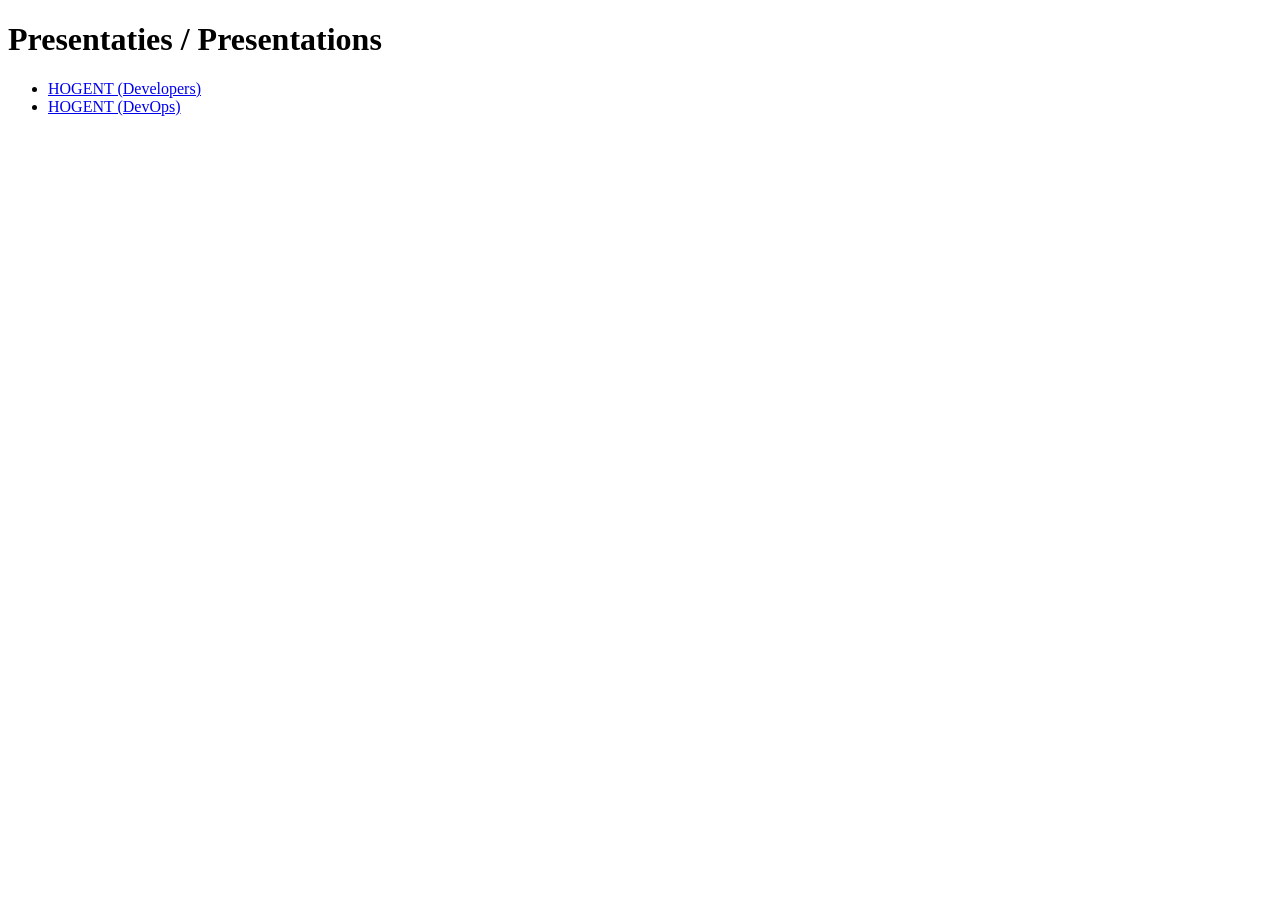
<file: presentatie/index.html>
<!DOCTYPE html>
<html lang="en">
<head>
    <meta name="robots" content="noindex, nofollow">
    <title>Presentaties / Presentations - Yonicon bv property</title>
</head>
<body>
    <h1>Presentaties / Presentations</h1>
    <ul>
        <li><a href="softwaredevelopment-as-a-teamsport.html">HOGENT (Developers)</a></li>
        <li><a href="devops-as-a-teamsport.html">HOGENT (DevOps)</a></li>
    </ul>
</body>
</html>
</file>
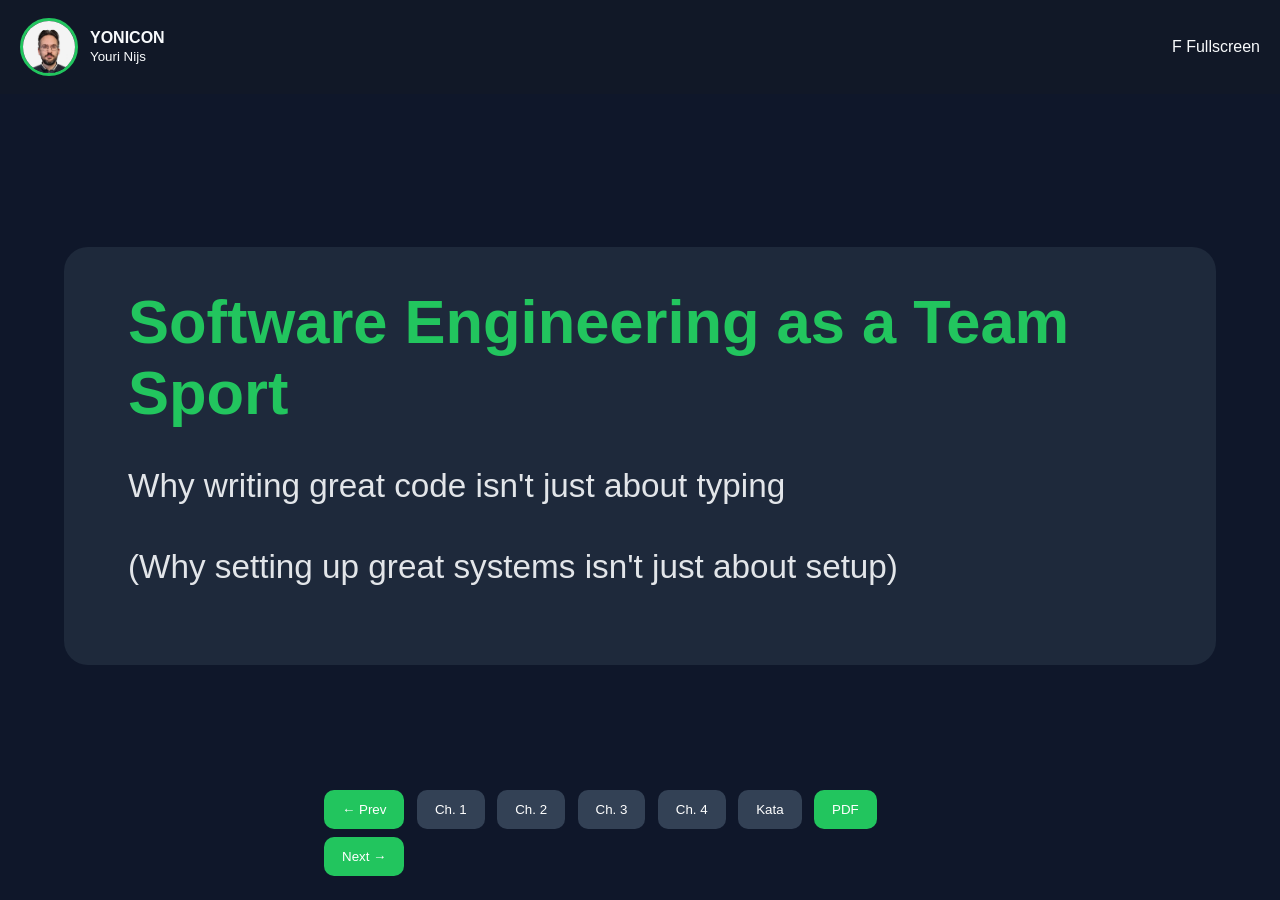
<file: presentatie/devops-as-a-teamsport.html>
<!DOCTYPE html>
<html lang="en">
<head>
    <meta charset="UTF-8">
    <meta name="viewport" content="width=device-width,initial-scale=1">
    <meta name="robots" content="noindex, nofollow">
    <title>Software Engineering as a teamsport</title>
    <style>:root {
        --bg: #0f172a;
        --card: #1e293b;
        --green: #22c55e;
        --text: #f8fafc
    }

    body {
        margin: 0;
        font-family: Segoe UI, sans-serif;
        background: var(--bg);
        color: var(--text)
    }

    header {
        position: fixed;
        top: 0;
        left: 0;
        right: 0;
        height: 74px;
        background: #111827;
        display: flex;
        align-items: center;
        justify-content: space-between;
        padding: 10px 20px;
        z-index: 10
    }

    .brand {
        display: flex;
        align-items: center;
        gap: 12px
    }

    .avatar {
        width: 52px;
        height: 52px;
        border-radius: 50%;
        border: 3px solid var(--green);
        object-fit: cover
    }

    .slide {
        display: none;
        min-height: 100vh;
    }

    .active {
        display: flex;
        align-items: center;
        justify-content: center
    }

    .slide {
        box-sizing: border-box;
        padding: 96px 5% 84px 5%;
    }

    .card {
        background: var(--card);
        padding: clamp(32px, 4.5vh, 64px) clamp(36px, 5vw, 72px);
        border-radius: 24px;
        width: 100%;
        max-width: min(1400px, 92vw);
        box-sizing: border-box;
    }

    h1 {
        color: var(--green);
        font-size: clamp(2.4rem, 4.8vw, 5.2rem);
        line-height: 1.15;
        margin-top: 0;
        margin-bottom: 0.4em;
    }

    h2 {
        color: var(--green);
        font-size: clamp(2rem, 3.6vw, 4rem);
        line-height: 1.2;
        margin-top: 0;
        margin-bottom: 0.5em;
    }

    a.katas {
        color: lightblue;
    }

    .card p, .card li {
        font-size: clamp(1.35rem, 2.2vw, 2.5rem);
        line-height: 1.45;
    }

    .subtitle {
        font-size: clamp(1.5rem, 2.6vw, 3rem) !important;
        opacity: 0.9;
    }

    .center-h2 {
        font-size: clamp(2.2rem, 4.2vw, 4.6rem) !important;
    }

    .center-p {
        font-size: clamp(1.6rem, 2.8vw, 3.2rem) !important;
        margin-top: 0.8em;
    }

    .nav {
        position: fixed;
        bottom: 20px;
        left: 50%;
        transform: translateX(-50%)
    }

    button {
        padding: 12px 18px;
        margin: 4px;
        background: var(--green);
        border: 0;
        border-radius: 10px;
        color: white
    }

    pre {
        background: #0b1220;
        padding: 15px;
        border-radius: 10px;
        overflow: auto
    }

    .agenda li, .bullets li {
        margin: 0.55em 0;
    }

    .diagram {
        text-align: center;
        font-size: 1.3em;
        line-height: 2
    }

    .notes {
        display: none;
        position: fixed;
        right: 20px;
        top: 90px;
        background: #000;
        padding: 15px;
        width: 280px
    }

    .fragment {
        opacity: 0;
        transform: translateY(8px);
        transition: opacity 0.3s ease, transform 0.3s ease;
        pointer-events: none;
    }

    .fragment.visible {
        opacity: 1;
        transform: translateY(0);
        pointer-events: auto;
    }

    @media print {
        header, .nav, .notes {
            display: none
        }

        .slide {
            display: block !important;
            page-break-after: always;
            min-height: auto;
            padding: 20px;
        }
        .fragment {
            opacity: 1 !important;
            transform: none !important;
        }
    }


    .grid-2 {
        display: grid;
        grid-template-columns: 1fr 1fr;
        gap: 28px;
        margin-top: 0.6em;
    }
    .grid-4 {
        display: grid;
        grid-template-columns: repeat(2, 1fr);
        gap: 20px;
        margin-top: 0.6em;
    }
    .box {
        background: #0f172a;
        border: 2px solid #334155;
        border-radius: 16px;
        padding: 20px 24px;
    }
    .box-green {
        border-color: var(--green);
    }
    .box h3 {
        color: var(--green);
        margin: 0 0 0.35em 0;
        font-size: clamp(1.4rem, 2.2vw, 2.3rem);
    }
    .box p, .box li {
        font-size: clamp(1.15rem, 1.7vw, 1.9rem) !important;
        margin: 0.3em 0;
    }
    .spectrum {
        display: flex;
        flex-wrap: wrap;
        align-items: center;
        justify-content: space-between;
        gap: 12px;
        margin: 1.2em 0;
    }
    .step-pill {
        background: #0f172a;
        border: 2px solid #334155;
        padding: 16px 20px;
        border-radius: 14px;
        font-weight: bold;
        font-size: clamp(1.1rem, 1.7vw, 1.9rem);
        text-align: center;
        flex: 1;
        min-width: 150px;
    }
    .step-pill.highlight {
        border-color: var(--green);
        color: var(--green);
        box-shadow: 0 0 20px rgba(34, 197, 94, 0.2);
    }
    .arrow {
        color: var(--green);
        font-size: 1.8rem;
        font-weight: bold;
    }
    .quote {
        border-left: 5px solid var(--green);
        padding-left: 24px;
        font-style: italic;
        margin: 0.8em 0;
        color: #e2e8f0;
    }
    .badge {
        display: inline-block;
        background: rgba(34, 197, 94, 0.15);
        color: var(--green);
        border: 1px solid var(--green);
        padding: 4px 14px;
        border-radius: 999px;
        font-size: clamp(0.95rem, 1.3vw, 1.3rem);
        font-weight: bold;
        margin-bottom: 0.6em;
        text-transform: uppercase;
        letter-spacing: 0.05em;
    }
    pre code {
        font-family: 'Fira Code', Consolas, monospace;
        font-size: clamp(0.95rem, 1.35vw, 1.35rem);
        line-height: 1.45;
        color: #e2e8f0;
    }
    @media (max-width: 900px) {
        .grid-2, .grid-4 { grid-template-columns: 1fr; }
    }

    @media (max-width: 768px) {
        .card {
            padding: 22px
        }
    }</style>
</head>
<body>
<header>
    <div class='brand'><img class='avatar' src='[data-uri]'>
        <div><b>YONICON</b><br><small>Youri Nijs</small></div>
    </div>
    <div>F Fullscreen</div>
</header>
<div id='notes' class='notes'></div>
<section class='slide active'>
    <div class='card'>
        <h1>Software Engineering as a Team Sport</h1>
        <p class='subtitle'>Why writing great code isn't just about typing</p>
        <p class='subtitle'>(Why setting up great systems isn't just about setup)</p>
    </div>
</section>
<section class='slide'>
    <div class='card' style='cursor: pointer;'>
        <h2>Agenda</h2>
        <ul class='agenda'>
            <li><strong>Chapter 1:</strong> Introduction</li>
            <li><strong>Chapter 2:</strong> Conway’s Law &amp; Team Topologies</li>
            <li><strong>Chapter 3:</strong> How Do People Share Knowledge?</li>
            <li><strong>Chapter 4:</strong> Mob Programming Workshop</li>
        </ul>
    </div>
</section>
<section class='slide'>
    <div class='card' style='text-align: center; padding: 60px 40px; cursor: pointer;'>
        <h2 class='center-h2'>Chapter 1</h2>
        <p class='center-p'>Introduction</p>
    </div>
</section>
<section class='slide'>
    <div class='card'>
        <h2>Who am I?</h2>
        <ul class='bullets'>
            <li><strong>Agile (Dev) Coach &amp; Architect</strong></li>
            <li><strong>7–8 years</strong> as a hands-on software developer (still love <em>good</em> engineering)</li>
            <li>Shifted focus to architecture &amp; coaching</li>
            <li><strong>Why?</strong> Software development is much more than just "typing code"</li>
        </ul>
    </div>
</section>
<section class='slide'>
    <div class='card' style='text-align: center; padding: 60px 40px; cursor: pointer;'>
        <h2 class='center-h2'>What is a software engineer?</h2>
        <p class='center-p'>...and what do they actually do?</p>
    </div>
</section>
<section class='slide'>
    <div class='card' style='text-align: center; padding: 60px 40px; cursor: pointer;'>
        <h2 class='center-h2'>What is a software engineer?</h2>
	<ul class='bullets' style='text-align: left'>
            <li><strong>Writing code</strong></li>
            <li><strong>Setting up (sub)systems</strong></li>
            <li>Solving problems</li>
            <li>Building products</li>
            <li>Communicating with people</li>
            <li>Understanding functional and non-functional needs</li>
            <li class="fragment">Drinking coffee</li>
        </ul>

    </div>
</section>
<section class='slide'>
    <div class='card' style='cursor: pointer;'>
        <h2>Raise your hand if... (Part 1)</h2>
        <ul class='bullets'>
            <li class='fragment'>You play(ed) a <strong>team sport</strong> (football, rugby, hockey...)</li>
            <li class='fragment' style='margin-left: 28px; list-style-type: circle;'>...and wondered your best change to win is if you play like a team?</li>
            <li class='fragment'>You were active in a <strong>(youth) movement</strong> (Scouts, Chiro, volunteer work, ...)</li>
            <li class='fragment' style='margin-left: 28px; list-style-type: circle;'>...and felt the best way to organize things, is by doing them together?</li>
        </ul>
    </div>
</section>
<section class='slide'>
    <div class='card' style='cursor: pointer;'>
        <h2>Raise your hand if... (Part 2)</h2>
        <ul class='bullets'>
            <li class='fragment'>You've ever done a <strong>group project</strong> at school or university</li>
            <li class='fragment' style='margin-left: 28px; list-style-type: circle;'>...and felt like you ended up doing all the work yourself</li>
            <li class='fragment'>You ever <strong>joined a project halfway through</strong></li>
            <li class='fragment' style='margin-left: 28px; list-style-type: circle;'>...and felt the urge to redo everything because "it was bad" — or because you simply didn't understand it</li>
        </ul>
    </div>
</section>

<section class='slide'>
    <div class='card' style='cursor: pointer;'>
        <h2>The Reality of Software Engineering</h2>
        <ul class='bullets'>
            <li>In most professional software teams, <strong>writing code and setting up (sub)systems is only a small part of the job</strong>.</li>
            <li>Most problems are <strong>not technical problems</strong> — they are <strong>communication and knowledge-sharing problems</strong>.</li>
        </ul>
    </div>
</section>


<!-- ==================== CHAPTER 2 ==================== -->
<section class='slide'>
    <div class='card' style='text-align: center; padding: 60px 40px; cursor: pointer;'>
        <h2 class='center-h2'>Chapter 2</h2>
        <p class='center-p'>Conway’s Law &amp; Team Topologies</p>
    </div>
</section>

<section class='slide'>
    <div class='card' style='cursor: pointer;'>
        <span class='badge'>Chapter 2 · Architecture &amp; Org</span>
        <h2>Conway’s Law</h2>
        <p class='quote'>“Organizations which design systems are constrained to produce designs which are copies of the communication structures of these organizations.”<br><small style='font-style: normal; opacity: 0.7;'>— Melvin Conway, 1967</small></p>
    </div>
</section>

<section class='slide'>
    <div class='card' style='cursor: pointer;'>
        <span class='badge'>Chapter 2 · Architecture &amp; Org</span>
        <h2>Conway’s Law - Examples</h2>
		<div class='box fragment'>
		<h3>Tech oriented teams (f.e. Java, React, Ops)</h3>
        <p class='fragment'>Every team has their own expertise.
            They lack the skill, knowledge, concerns and pitfalls of the other tech stacks.
        </p>
		</div>
		
		<div class='box fragment'>
		<h3>Target group oriented teams (Customers, Service Desk, Admins)</h3>
        <p class='fragment'>Every team or domain usually has strong overlap or dependency to the other teams.</p>
		</div>
		
		<p class='fragment'>Your codebase(s) and related systems are a mirror of how your people talk (or don't talk).</p>
    </div>
</section>

<section class='slide'>
    <div class='card' style='cursor: pointer;'>
        <span class='badge'>Chapter 2 · The Silo Trap</span>
        <h2>The "Hero Developer/Ops" Anti-Pattern</h2>
        <div class='grid-2'>
            <div class='box fragment'>
                <h3>Siloed Ownership</h3>
                <ul>
                    <li>"Don't touch that module, only Sarah knows how it works."</li>
                    <li>Tickets are assigned to individuals, not the team.</li>
					<li>🔥 Legendary expression 🔥: <br/>This is my application.</li>
                </ul>
            </div>
            <div class='box box-green fragment'>
                <h3>Bus Factor = 1</h3>
                <ul>
                    <li>Sarah goes on holiday &rarr; production bug &rarr; panic.</li>
                    <li>Knowledge stays trapped in heads instead of shared across the team.</li>
                </ul>
            </div>
        </div>
    </div>
</section>

<section class='slide'>
    <div class='card' style='cursor: pointer;'>
        <span class='badge'>Chapter 2 · Team Topologies</span>
        <h2>Designing Teams for Fast Flow</h2>
        <div class='grid-4'>
            <div class='box box-green fragment'>
                <h3>1. Stream-Aligned</h3>
                <p>End-to-end delivery of value for a specific product or domain.</p>
            </div>
            <div class='box fragment'>
                <h3>2. Platform</h3>
                <p>Provides internal self-service tools &amp; infra to reduce cognitive load.</p>
            </div>
            <div class='box fragment'>
                <h3>3. Enabling</h3>
                <p>Helps stream-aligned teams adopt new skills and practices.</p>
            </div>
            <div class='box fragment'>
                <h3>4. Complicated-Subsystem</h3>
                <p>Handles heavy specialist math, AI models, or legacy cores.</p>
            </div>
        </div>
        <p class='fragment' style='margin-top: 0.8em;'><strong>Next question:</strong> Once we have great teams, how do engineers <em>actually</em> share knowledge inside it?</p>
    </div>
</section>

<!-- ==================== CHAPTER 3 ==================== -->
<section class='slide'>
    <div class='card' style='text-align: center; padding: 60px 40px; cursor: pointer;'>
        <h2 class='center-h2'>Chapter 3</h2>
        <p class='center-p'>How Do Engineers Share Knowledge?</p>
    </div>
</section>

<section class='slide'>
    <div class='card' style='cursor: pointer;'>
        <span class='badge'>Chapter 3 · The Spectrum</span>
        <h2>From Silos to Collective Ownership</h2>
        <div class='spectrum'>
            <div class='step-pill fragment'>0. Not at all 🙃</div>
            <div class='arrow fragment'>&rarr;</div>
            <div class='step-pill fragment'>1. Async PRs</div>
            <div class='arrow fragment'>&rarr;</div>
            <div class='step-pill fragment'>2. Pair Review</div>
            <div class='arrow fragment'>&rarr;</div>
            <div class='step-pill fragment'>3. Pair Prog.</div>
            <div class='arrow fragment'>&rarr;</div>
            <div class='step-pill highlight fragment'>4. Mob Prog. &amp; XP</div>
        </div>
        <p class='fragment' style='text-align: center; opacity: 0.9;'>Moving right = <strong>higher communication bandwidth</strong> &amp; <strong>faster feedback loops</strong>.</p>
    </div>
</section>

<section class='slide'>
    <div class='card' style='cursor: pointer;'>
        <span class='badge'>Level 0 · Not at all 🙃</span>
        <h2>Individual</h2>
        <ul class='bullets'>
            <li class='fragment'><em>"Works on My Machine"</em></li>
            <li class='fragment'>Direct push to <code>main</code>, zero reviews, zero tests.</li>
            <li class='fragment'>"I'll document it later" (spoiler: <em>later</em> never comes).</li>
            <li class='fragment'>I'm a hero (developer/ops) ♬</li>
            <li class='fragment'><strong>Result:</strong> Feels blazingly fast on Day 1, turns into untouchable legacy code by Month 2.</li>
        </ul>
    </div>
</section>

<section class='slide'>
    <div class='card' style='cursor: pointer;'>
        <span class='badge'>Level 1 · Pull Requests &amp; Code Review</span>
        <h2>The Async Pull Request Trap</h2>
        <ul class='bullets'>
            <li class='fragment'>Very common</li>
            <li class='fragment'>Built for open-source strangers — often abused inside teams.</li>
            <li class='fragment'><strong>Waiting time &amp; context switching:</strong> Code sits idle for hours or days.</li>
            <li class='fragment'><strong>Too late for architecture feedback:</strong> Nobody wants to rewrite 600 lines after the work is "done".</li>
            <li class='fragment'>The classic 800-line PR &rarr; <em>"LGTM 👍"</em> (nobody actually read it).</li>
        </ul>
    </div>
</section>

<section class='slide'>
    <div class='card' style='cursor: pointer;'>
        <span class='badge'>Level 2 · Pair Review</span>
        <h2>Upgrade: Synchronous Pair Review</h2>
        <ul class='bullets'>
            <li class='fragment'>Walk through the PR <strong>together</strong> (at one desk or on a quick call).</li>
            <li class='fragment'><strong>Why it’s better:</strong> Instant context, zero passive-aggressive text comments, real knowledge transfer.</li>
            <li class='fragment'><strong>Limitation:</strong> Still happens <em>after</em> the code has already been written in isolation.</li>
        </ul>
    </div>
</section>

<section class='slide'>
    <div class='card' style='cursor: pointer;'>
        <span class='badge'>Level 3 · Pair Programming</span>
        <h2>Two Brains, One Keyboard</h2>
        <ul class='bullets'>
            <li class='fragment'><strong>Continuous code review</strong> while writing, not days later.</li>
            <li class='fragment'>One thinks tactically (the code), the other thinks strategically (edge cases, design, next steps).</li>
            <li class='fragment'>Prevents rabbit holes and spreads domain knowledge automatically.</li>
        </ul>
    </div>
</section>

<section class='slide'>
    <div class='card' style='cursor: pointer;'>
        <span class='badge'>Level 4 · Ensemble Programming &amp; XP</span>
        <h2>A Whole Team Approach</h2>
        <p class='quote'>“All the brilliant minds working together on the same thing, at the same time, in the same space, and at the same computer.”<br><small style='font-style: normal; opacity: 0.7;'>— Woody Zuill</small></p>
        <ul class='bullets'>
            <li class='fragment'><strong>XP Principle:</strong> If code reviews are good &rarr; review <em>continuously</em>. If communication is key &rarr; talk <em>constantly</em>.</li>
            <li class='fragment'><strong>Zero handoffs, zero waiting, zero silos.</strong> Everyone understands the system.</li>
        </ul>
    </div>
</section>

<section class='slide'>
    <div class='card' style='cursor: pointer;'>
        <span class='badge'>Chapter 3 Bonus · XP</span>
        <h2>XP Advantages</h2>
        <ul class='bullets'>
            <li class='fragment'>TDD (Make it red, make it green, make it clean)</li>
            <li class='fragment'>Continuous Integration (<em>real</em> CI/CD)</li>
            <li class='fragment'>Continuous Refactoring (always have the confidence to improve existing codebase)</li>
        </ul>
    </div>
</section>

<section class='slide'>
    <div class='card' style='cursor: pointer;'>
        <span class='badge'>Chapter 3 Bonus · AI in the Mix</span>
        <h2>Where Does AI Fit In? 🤖</h2>
        <ul class='bullets'>
            <li class='fragment'><strong>AI is a tool, not a teammate:</strong> Domain knowledge and ownership still belong in human heads.</li>
            <li class='fragment'><strong>AI = The Ultimate Driver:</strong> Great at typing fast, generating boilerplate, and suggesting syntax.</li>
            <li class='fragment'><strong>Humans = The Navigators:</strong> You set the direction, ask the right questions, and verify the result.</li>
            <li class='fragment'><em>If you can’t navigate a human Driver, you won’t be able to navigate AI either.</em></li>
        </ul>
    </div>
</section>

<section class='slide'>
    <div class='card' style='cursor: pointer;'>
        <span class='badge'>Chapter 3 · Nuance</span>
        <h2>Pick one, forget the others?</h2>
        <ul class='bullets'>
            <li>Teams need to be sized accordingly.</li>
            <li>Usually a combination works best</li>
            <li>Organization (a.k.a. architectural/domain) structure matters <br/><small>(remember Chapter 2)</small></li>
        </ul>
    </div>
</section>

<!-- ==================== CHAPTER 4 ==================== -->
<section class='slide'>
    <div class='card' style='text-align: center; padding: 60px 40px; cursor: pointer;'>
        <h2 class='center-h2'>Chapter 4</h2>
        <p class='center-p'>Workshop: Mob Programming in Action</p>
    </div>
</section>

<section class='slide'>
    <div class='card' style='cursor: pointer;'>
        <span class='badge'>Workshop · Rule #1</span>
        <h2>Psychological Safety First</h2>
        <ul class='bullets'>
            <li class='fragment'>Mobbing only works if it is 100% safe to say: <strong>"I don't know"</strong> or <strong>"Can you explain that?"</strong></li>
            <li class='fragment'>Treat every teammate with <strong>kindness, patience, and respect</strong>.</li>
            <li class='fragment'>During a mob, there is no hierarchy</li>
            <li class='fragment'>No Trust = No Team</li>
        </ul>
    </div>
</section>

<section class='slide'>
    <div class='card' style='cursor: pointer;'>
        <span class='badge'>Workshop · Roles &amp; Rotation</span>
        <h2>How a Mob Works</h2>
        <div class='grid-2'>
            <div class='box box-green fragment'>
                <h3>⌨️ Driver (1 person)</h3>
                <p>Controls the keyboard. Listens and translates the Navigator’s intent into code. <strong>Does not decide the direction.</strong></p>
            </div>
            <div class='box fragment'>
                <h3>🧭 Navigator (1 person)</h3>
                <p>Decides <em>what</em> we do next and <em>why</em>. Speaks at the level of intent, not keystrokes.</p>
            </div>
        </div>
        <div class='grid-2'>
            <div class='box fragment' style='margin-top: 20px;'>
                <h3>👀 Spectators (Rest of the Mob)</h3>
                <p>Think along, look up docs, spot edge cases</p>
            </div>
            <div class='box fragment' style='margin-top: 20px;'>
                <h3>⏱️ 5-Minute Timer</h3>
                <p>Rotate roles every <strong>5 minutes</strong>!</p>
            </div>
        </div>
    </div>
</section>

<section class='slide'>
    <div class='card' style='cursor: pointer;'>
    <span class='badge'>Workshop · Hands-On</span>
    <h2>Your Turn: FizzBuzz Kata (TDD)</h2>
        <ul class='bullets'>
            <li>Form mobs of <strong>4–5 people</strong> around <strong>1 laptop</strong>.</li>
            <li>Write a failing test first, then make it pass.</li>
            <li><strong>Rotate Driver and Navigator every 5 minutes!</strong></li>
            <li>Rules: <code>%3 &rarr; "Fizz"</code>, <code>%5 &rarr; "Buzz"</code>, <code>%15 &rarr; "FizzBuzz"</code>, else <code>str(n)</code>.</li>
        </ul>
    </div>
</section>

<section class='slide'>
    <div class='card' style='cursor: pointer;'>
        <span class='badge'>Your Turn: FizzBuzz Kata (Shell/Bash)</span>
        <div>
            <p>Scenarios</p>
            <ul class='bullets'>
                <li>input <em>null</em> → Output <em>null</em></li>
                <li>input 1 → Output 1</li>
                <li>input FizBuz → Output FizBuz</li>
                <li>input 3 → Output Fizz</li>
                <li>input 5 → Output Buzz</li>
                <li>input 15 → Output FizzBuzz</li>
            </ul>
        </div>
    </div>
</section>

<section class='slide'>
    <div class='card' style='cursor: pointer;'>
        <span class='badge'>Your Turn: FizzBuzz Kata (Shell/Bash)</span>
        <div>fizzbuzz.sh:
            <pre><code>#!/usr/bin/env bash

fizzbuzz() {
    local num="$1"
    # ...
}</code></pre>

            test_fizzbuzz.bats
            <pre><code>#!/usr/bin/env bats

setup() {
    source "${BATS_TEST_DIRNAME}/fizzbuzz.sh"
}

@test "fails when no argument is provided" {
    run fizzbuzz
    [ "$status" -eq 1 ]
    [ "$output" = "Error: Valid positive integer required" ]
}

# other tests ...
</code></pre>
        </div>
    </div>
</section>

<section class='slide'>
    <div class='card' style='cursor: pointer;'>
        <span class='badge'>Your Turn: Other Katas</span>
        <div>
            <ul class='bullets'>
                <li>Mars Rover Kata - <a class="katas" href="https://kata-log.rocks/mars-rover-kata">https://kata-log.rocks/mars-rover-kata</a></li>
                <li>Roman Numerals Kata - <a class="katas" href="https://kata-log.rocks/roman-numerals-kata">https://kata-log.rocks/roman-numerals-kata</a></li>
                <li>Tic Tac Toe - <a class="katas" href="https://kata-log.rocks/tic-tac-toe-kata">https://kata-log.rocks/tic-tac-toe-kata</a></li>
            </ul>
        </div>
    </div>
</section>

<section class='slide'>
    <div class='card' style='cursor: pointer;'>
        <span class='badge'>Wrap-Up · Debrief</span>
        <h2>Debrief &amp; Key Takeaways</h2>
        <ul class='bullets'>
            <li class='fragment'>What felt harder at first: being the <strong>Driver</strong> or the <strong>Navigator</strong>?</li>
            <li class='fragment'>Where did the mob catch a mistake faster than you would alone?</li>
            <li class='fragment'><strong>Remember:</strong> Great software isn't built by lone geniuses — it's built by teams that communicate continuously.</li>
        </ul>
    </div>
</section>

<section class='slide'>
    <div class='card' style='padding: 60px 40px; cursor: pointer;'>
        <span class='badge'>Reference Materials</span>
        <h2 class='center-h2'>Books</h2>
        <ul class='bullets'>
            <li><strong>Team Topologies</strong> - Matthew Skelton &amp; Manuel Pais</li>
            <li><strong>Extreme Programming Explained</strong> - Kent Beck</li>
            <li><strong>The Clean Coder</strong> - Robert C. Martin (Uncle Bob)<br/><br/></li>
            <li><strong>The Phoenix Project</strong> - Gene Kim, Kevin Behr &amp; George Spafford</li>
            <li><strong>Accelerate</strong> - Nicole Forsgen, Jez Humble &amp; Gene Kim</li>
            <li><strong>Test Driven Development (By Example)</strong> - Kent Beck</li>
            <li>...</li>
        </ul>
    </div>
</section>

<section class='slide'>
    <div class='card' style='text-align: center; padding: 60px 40px; cursor: pointer;'>
        <span class='badge'>The End</span>
        <h2 class='center-h2'>Thanks for listening! 🎉</h2>
        <p class='center-p' style='margin-bottom: 1.5em;'>Are there any questions, thoughts, or remarks?</p>
        <div style='display: flex; flex-direction: column; align-items: center; gap: 12px; font-size: clamp(1rem, 1.5vw, 1.4rem); opacity: 0.9;'>
            <div>📧 youri.nijs@yonicon.be</div>
            <div>🌐 <a href='https://yourinijsyonicon.github.io/' target='_blank' style='color: var(--green); text-decoration: none;'>yourinijsyonicon.github.io</a></div>
            <div>📌 <a href='https://be.linkedin.com/in/youri-nijs-yonicon' target='_blank' style='color: var(--green); text-decoration: none;'>LinkedIn: Youri Nijs (YONICON)</a></div>
        </div>
    </div>
</section>

<div class='nav'>
    <button onclick='go(i-1)'>← Prev</button>
    <button onclick='go(2)' style='background: #334155;'>Ch. 1</button>
    <button onclick='go(9)' style='background: #334155;'>Ch. 2</button>
    <button onclick='go(14)' style='background: #334155;'>Ch. 3</button>
    <button onclick='go(24)' style='background: #334155;'>Ch. 4</button>
    <button onclick='go(27)' style='background: #334155;'>Kata</button>
    <button onclick='window.print()'>PDF</button>
    <button onclick='go(i+1)'>Next →</button>
</div>
<script>
    const s = [...document.querySelectorAll(".slide")];
    let i = 0, n = document.getElementById("notes");

    function go(x, showAllFragments = false) {
        i = Math.max(0, Math.min(x, s.length - 1));
        s.forEach(e => e.classList.remove("active"));
        s[i].classList.add("active");
        const frags = [...s[i].querySelectorAll(".fragment")];
        frags.forEach(f => f.classList.toggle("visible", showAllFragments));
        location.hash = '/' + (i + 1);
        n.innerText = s[i].dataset.notes;
    }

    // Alleen het volgende fragment tonen (geeft true terug als er een fragment is geopend)
    function revealFragment() {
        const nextFrag = s[i].querySelector(".fragment:not(.visible)");
        if (nextFrag) {
            nextFrag.classList.add("visible");
            return true;
        }
        return false;
    }

    // Voor knoppen en toetsen: eerst fragmenten afhandelen, daarna pas van slide wisselen
    function nextStep() {
        if (!revealFragment()) {
            go(i + 1);
        }
    }

    function prevStep() {
        const visibleFrags = [...s[i].querySelectorAll(".fragment.visible")];
        if (visibleFrags.length > 0) {
            visibleFrags[visibleFrags.length - 1].classList.remove("visible");
        } else {
            go(i - 1, true);
        }
    }

    // Klikken op de slide toont voortaan ALLEEN fragmenten en navigeert niet meer weg
    s.forEach(slide => {
        slide.addEventListener("click", () => {
            revealFragment();
        });
    });

    document.querySelector("button[onclick='go(i+1)']").setAttribute("onclick", "nextStep()");
    document.querySelector("button[onclick='go(i-1)']").setAttribute("onclick", "prevStep()");

    window.onhashchange = () => {
        let m = location.hash.match(/\/(\d+)/);
        if (m) {
            const target = parseInt(m[1]) - 1;
            if (target !== i) go(target);
        }
    };

    document.onkeydown = e => {
        if (e.key === 'ArrowRight' || e.key === ' ') nextStep();
        if (e.key === 'ArrowLeft') prevStep();
        if (e.key.toLowerCase() === 'f') document.documentElement.requestFullscreen();
    };

    go(0);
</script>
</body>
</html>
</file>
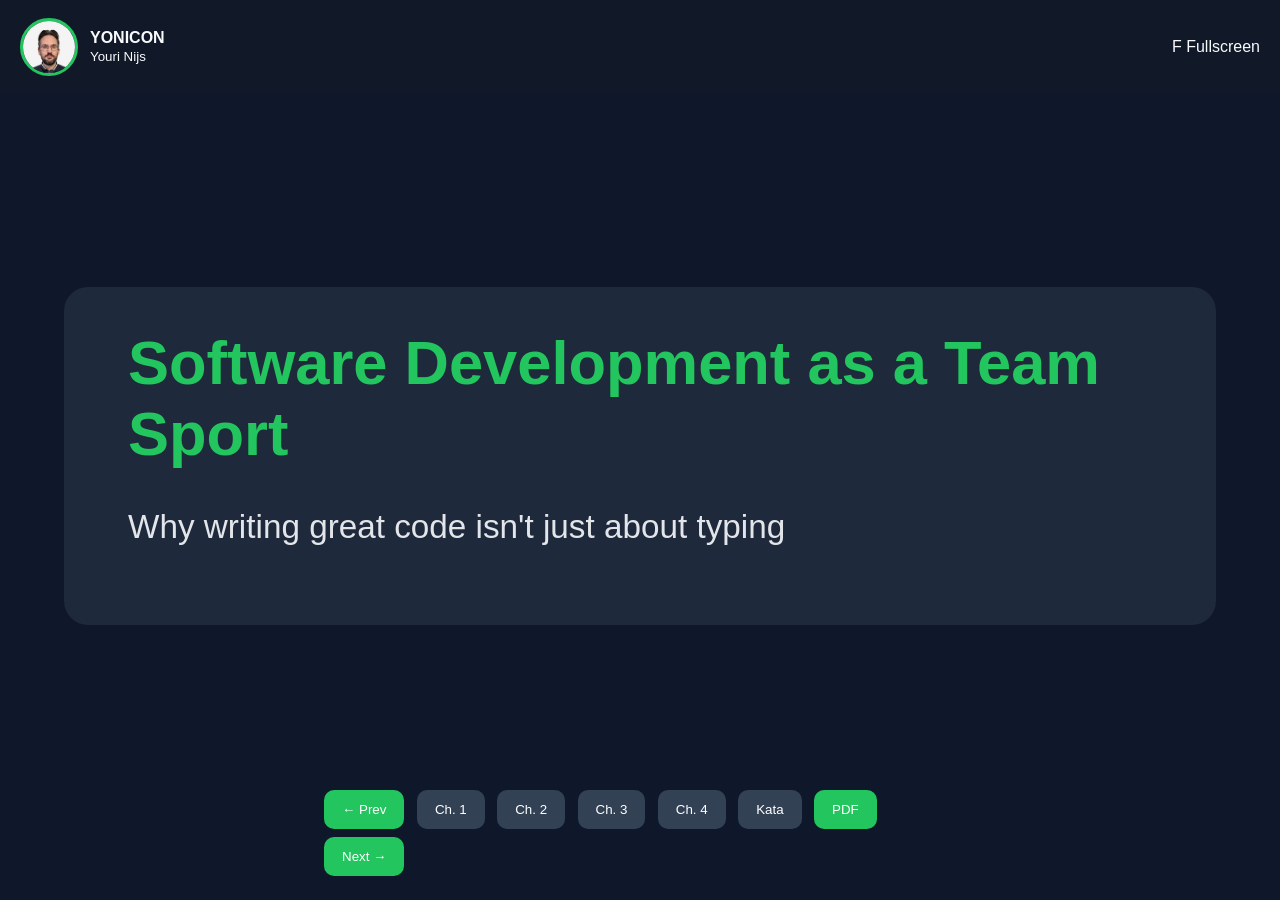
<file: presentatie/softwaredevelopment-as-a-teamsport.html>
<!DOCTYPE html>
<html lang="en">
<head>
    <meta charset="UTF-8">
    <meta name="viewport" content="width=device-width,initial-scale=1">
    <meta name="robots" content="noindex, nofollow">
    <title>Software Development as a teamsport</title>
    <style>:root {
        --bg: #0f172a;
        --card: #1e293b;
        --green: #22c55e;
        --text: #f8fafc
    }

    body {
        margin: 0;
        font-family: Segoe UI, sans-serif;
        background: var(--bg);
        color: var(--text)
    }

    header {
        position: fixed;
        top: 0;
        left: 0;
        right: 0;
        height: 74px;
        background: #111827;
        display: flex;
        align-items: center;
        justify-content: space-between;
        padding: 10px 20px;
        z-index: 10
    }

    .brand {
        display: flex;
        align-items: center;
        gap: 12px
    }

    .avatar {
        width: 52px;
        height: 52px;
        border-radius: 50%;
        border: 3px solid var(--green);
        object-fit: cover
    }

    .slide {
        display: none;
        min-height: 100vh;
    }

    .active {
        display: flex;
        align-items: center;
        justify-content: center
    }

    .slide {
        box-sizing: border-box;
        padding: 96px 5% 84px 5%;
    }

    .card {
        background: var(--card);
        padding: clamp(32px, 4.5vh, 64px) clamp(36px, 5vw, 72px);
        border-radius: 24px;
        width: 100%;
        max-width: min(1400px, 92vw);
        box-sizing: border-box;
    }

    h1 {
        color: var(--green);
        font-size: clamp(2.4rem, 4.8vw, 5.2rem);
        line-height: 1.15;
        margin-top: 0;
        margin-bottom: 0.4em;
    }

    h2 {
        color: var(--green);
        font-size: clamp(2rem, 3.6vw, 4rem);
        line-height: 1.2;
        margin-top: 0;
        margin-bottom: 0.5em;
    }

    a.katas {
        color: lightblue;
    }

    .card p, .card li {
        font-size: clamp(1.35rem, 2.2vw, 2.5rem);
        line-height: 1.45;
    }

    .subtitle {
        font-size: clamp(1.5rem, 2.6vw, 3rem) !important;
        opacity: 0.9;
    }

    .center-h2 {
        font-size: clamp(2.2rem, 4.2vw, 4.6rem) !important;
    }

    .center-p {
        font-size: clamp(1.6rem, 2.8vw, 3.2rem) !important;
        margin-top: 0.8em;
    }

    .nav {
        position: fixed;
        bottom: 20px;
        left: 50%;
        transform: translateX(-50%)
    }

    button {
        padding: 12px 18px;
        margin: 4px;
        background: var(--green);
        border: 0;
        border-radius: 10px;
        color: white
    }

    pre {
        background: #0b1220;
        padding: 15px;
        border-radius: 10px;
        overflow: auto
    }

    .agenda li, .bullets li {
        margin: 0.55em 0;
    }

    .diagram {
        text-align: center;
        font-size: 1.3em;
        line-height: 2
    }

    .notes {
        display: none;
        position: fixed;
        right: 20px;
        top: 90px;
        background: #000;
        padding: 15px;
        width: 280px
    }

    .fragment {
        opacity: 0;
        transform: translateY(8px);
        transition: opacity 0.3s ease, transform 0.3s ease;
        pointer-events: none;
    }

    .fragment.visible {
        opacity: 1;
        transform: translateY(0);
        pointer-events: auto;
    }

    @media print {
        header, .nav, .notes {
            display: none
        }

        .slide {
            display: block !important;
            page-break-after: always;
            min-height: auto;
            padding: 20px;
        }
        .fragment {
            opacity: 1 !important;
            transform: none !important;
        }
    }


    .grid-2 {
        display: grid;
        grid-template-columns: 1fr 1fr;
        gap: 28px;
        margin-top: 0.6em;
    }
    .grid-4 {
        display: grid;
        grid-template-columns: repeat(2, 1fr);
        gap: 20px;
        margin-top: 0.6em;
    }
    .box {
        background: #0f172a;
        border: 2px solid #334155;
        border-radius: 16px;
        padding: 20px 24px;
    }
    .box-green {
        border-color: var(--green);
    }
    .box h3 {
        color: var(--green);
        margin: 0 0 0.35em 0;
        font-size: clamp(1.4rem, 2.2vw, 2.3rem);
    }
    .box p, .box li {
        font-size: clamp(1.15rem, 1.7vw, 1.9rem) !important;
        margin: 0.3em 0;
    }
    .spectrum {
        display: flex;
        flex-wrap: wrap;
        align-items: center;
        justify-content: space-between;
        gap: 12px;
        margin: 1.2em 0;
    }
    .step-pill {
        background: #0f172a;
        border: 2px solid #334155;
        padding: 16px 20px;
        border-radius: 14px;
        font-weight: bold;
        font-size: clamp(1.1rem, 1.7vw, 1.9rem);
        text-align: center;
        flex: 1;
        min-width: 150px;
    }
    .step-pill.highlight {
        border-color: var(--green);
        color: var(--green);
        box-shadow: 0 0 20px rgba(34, 197, 94, 0.2);
    }
    .arrow {
        color: var(--green);
        font-size: 1.8rem;
        font-weight: bold;
    }
    .quote {
        border-left: 5px solid var(--green);
        padding-left: 24px;
        font-style: italic;
        margin: 0.8em 0;
        color: #e2e8f0;
    }
    .badge {
        display: inline-block;
        background: rgba(34, 197, 94, 0.15);
        color: var(--green);
        border: 1px solid var(--green);
        padding: 4px 14px;
        border-radius: 999px;
        font-size: clamp(0.95rem, 1.3vw, 1.3rem);
        font-weight: bold;
        margin-bottom: 0.6em;
        text-transform: uppercase;
        letter-spacing: 0.05em;
    }
    pre code {
        font-family: 'Fira Code', Consolas, monospace;
        font-size: clamp(0.95rem, 1.35vw, 1.35rem);
        line-height: 1.45;
        color: #e2e8f0;
    }
    @media (max-width: 900px) {
        .grid-2, .grid-4 { grid-template-columns: 1fr; }
    }

    @media (max-width: 768px) {
        .card {
            padding: 22px
        }
    }</style>
</head>
<body>
<header>
    <div class='brand'><img class='avatar' src='[data-uri]'>
        <div><b>YONICON</b><br><small>Youri Nijs</small></div>
    </div>
    <div>F Fullscreen</div>
</header>
<div id='notes' class='notes'></div>
<section class='slide active'>
    <div class='card'>
        <h1>Software Development as a Team Sport</h1>
        <p class='subtitle'>Why writing great code isn't just about typing</p>
    </div>
</section>
<section class='slide'>
    <div class='card' style='cursor: pointer;'>
        <h2>Agenda</h2>
        <ul class='agenda'>
            <li><strong>Chapter 1:</strong> Introduction</li>
            <li><strong>Chapter 2:</strong> Conway’s Law &amp; Team Topologies</li>
            <li><strong>Chapter 3:</strong> How Do Devs Share Knowledge?</li>
            <li><strong>Chapter 4:</strong> Mob Programming Workshop</li>
        </ul>
    </div>
</section>
<section class='slide'>
    <div class='card' style='cursor: pointer;'>
        <h2>Disclaimer</h2>
	<p><em>AI was used as a presentation aid. The opinions and examples are my own.</em></p>
    </div>
</section>
<section class='slide'>
    <div class='card' style='text-align: center; padding: 60px 40px; cursor: pointer;'>
        <h2 class='center-h2'>Chapter 1</h2>
        <p class='center-p'>Introduction</p>
    </div>
</section>
<section class='slide'>
    <div class='card'>
        <h2>Who am I?</h2>
        <ul class='bullets'>
            <li><strong>Agile (Dev) Coach &amp; Architect</strong></li>
            <li><strong>7–8 years</strong> as a hands-on software developer (still love <em>good</em> engineering)</li>
            <li>Shifted focus to architecture &amp; coaching</li>
            <li><strong>Why?</strong> Software development is much more than just "typing code"</li>
        </ul>
    </div>
</section>
<section class='slide'>
    <div class='card' style='text-align: center; padding: 60px 40px; cursor: pointer;'>
        <h2 class='center-h2'>What is a software developer?</h2>
        <p class='center-p'>...and what do they actually do?</p>
    </div>
</section>
<section class='slide'>
    <div class='card' style='text-align: center; padding: 60px 40px; cursor: pointer;'>
        <h2 class='center-h2'>What is a software developer?</h2>
	<ul class='bullets' style='text-align: left'>
            <li><strong>Writing code</strong></li>
            <li>Solving problems</li>
            <li>Building products</li>
            <li>Communicating with people</li>
            <li>Understanding business needs</li>
            <li class="fragment">Drinking coffee</li>
        </ul>

    </div>
</section>
<section class='slide'>
    <div class='card' style='cursor: pointer;'>
        <h2>Raise your hand if... (Part 1)</h2>
        <ul class='bullets'>
            <li class='fragment'>You play(ed) a <strong>team sport</strong> (football, rugby, hockey...)</li>
            <li class='fragment' style='margin-left: 28px; list-style-type: circle;'>...and wondered your best change to win is if you play like a team?</li>
            <li class='fragment'>You were active in a <strong>(youth) movement</strong> (Scouts, Chiro, volunteer work, ...)</li>
            <li class='fragment' style='margin-left: 28px; list-style-type: circle;'>...and felt the best way to organize things, is by doing them together?</li>
        </ul>
    </div>
</section>
<section class='slide'>
    <div class='card' style='cursor: pointer;'>
        <h2>Raise your hand if... (Part 2)</h2>
        <ul class='bullets'>
            <li class='fragment'>You've ever done a <strong>group project</strong> at school or university</li>
            <li class='fragment' style='margin-left: 28px; list-style-type: circle;'>...and felt like you ended up doing all the work yourself</li>
            <li class='fragment'>You ever <strong>joined a software project halfway through</strong></li>
            <li class='fragment' style='margin-left: 28px; list-style-type: circle;'>...and felt the urge to rewrite everything because "it was bad" — or because you simply didn't understand it</li>
        </ul>
    </div>
</section>

<section class='slide'>
    <div class='card' style='cursor: pointer;'>
        <h2>The Reality of Software Development</h2>
        <ul class='bullets'>
            <li>In most professional software teams, <strong>writing code is only a small part of the job</strong>.</li>
            <li>Most software problems are <strong>not technical problems</strong> — they are <strong>communication and knowledge-sharing problems</strong>.</li>
        </ul>
    </div>
</section>


<!-- ==================== CHAPTER 2 ==================== -->
<section class='slide'>
    <div class='card' style='text-align: center; padding: 60px 40px; cursor: pointer;'>
        <h2 class='center-h2'>Chapter 2</h2>
        <p class='center-p'>Conway’s Law &amp; Team Topologies</p>
    </div>
</section>

<section class='slide'>
    <div class='card' style='cursor: pointer;'>
        <span class='badge'>Chapter 2 · Architecture &amp; Org</span>
        <h2>Conway’s Law</h2>
        <p class='quote'>“Organizations which design systems are constrained to produce designs which are copies of the communication structures of these organizations.”<br><small style='font-style: normal; opacity: 0.7;'>— Melvin Conway, 1967</small></p>
    </div>
</section>

<section class='slide'>
    <div class='card' style='cursor: pointer;'>
        <span class='badge'>Chapter 2 · Architecture &amp; Org</span>
        <h2>Conway’s Law - Examples</h2>
		<div class='box fragment'>
		<h3>Tech oriented teams (f.e. Java, React, Database)</h3>
        <p class='fragment'>Every team has their own expertise.
            They lack the skill, knowledge, concerns and pitfalls of the other tech stack.
        </p>
		</div>
		
		<div class='box fragment'>
		<h3>Target group oriented teams (Customers, Service Desk, Admins)</h3>
        <p class='fragment'>Every team or domain usually has strong overlap or dependency to the other teams.</p>
		</div>
		
		<p class='fragment'>Your codebase(s) is a mirror of how your people talk (or don't talk).</p>
    </div>
</section>

<section class='slide'>
    <div class='card' style='cursor: pointer;'>
        <span class='badge'>Chapter 2 · The Silo Trap</span>
        <h2>The "Hero Developer" Anti-Pattern</h2>
        <div class='grid-2'>
            <div class='box fragment'>
                <h3>Siloed Ownership</h3>
                <ul>
                    <li>"Don't touch that module, only Sarah knows how it works."</li>
                    <li>Tickets are assigned to individuals, not the team.</li>
					<li>🔥 Legendary expression 🔥: <br/>This is my code.</li>
                </ul>
            </div>
            <div class='box box-green fragment'>
                <h3>Bus Factor = 1</h3>
                <ul>
                    <li>Sarah goes on holiday &rarr; production bug &rarr; panic.</li>
                    <li>Knowledge stays trapped in heads instead of shared across the team.</li>
                </ul>
            </div>
        </div>
    </div>
</section>

<section class='slide'>
    <div class='card' style='cursor: pointer;'>
        <span class='badge'>Chapter 2 · Team Topologies</span>
        <h2>Designing Teams for Fast Flow</h2>
        <div class='grid-4'>
            <div class='box box-green fragment'>
                <h3>1. Stream-Aligned</h3>
                <p>End-to-end delivery of value for a specific product or domain.</p>
            </div>
            <div class='box fragment'>
                <h3>2. Platform</h3>
                <p>Provides internal self-service tools &amp; infra to reduce cognitive load.</p>
            </div>
            <div class='box fragment'>
                <h3>3. Enabling</h3>
                <p>Helps stream-aligned teams adopt new skills and practices.</p>
            </div>
            <div class='box fragment'>
                <h3>4. Complicated-Subsystem</h3>
                <p>Handles heavy specialist math, AI models, or legacy cores.</p>
            </div>
        </div>
        <p class='fragment' style='margin-top: 0.8em;'><strong>Next question:</strong> Once we have a great team, how do devs <em>actually</em> share knowledge inside it?</p>
    </div>
</section>

<!-- ==================== CHAPTER 3 ==================== -->
<section class='slide'>
    <div class='card' style='text-align: center; padding: 60px 40px; cursor: pointer;'>
        <h2 class='center-h2'>Chapter 3</h2>
        <p class='center-p'>How Do Devs Share Knowledge?</p>
    </div>
</section>

<section class='slide'>
    <div class='card' style='cursor: pointer;'>
        <span class='badge'>Chapter 3 · The Spectrum</span>
        <h2>From Silos to Collective Ownership</h2>
        <div class='spectrum'>
            <div class='step-pill fragment'>0. Not at all 🙃</div>
            <div class='arrow fragment'>&rarr;</div>
            <div class='step-pill fragment'>1. Async PRs</div>
            <div class='arrow fragment'>&rarr;</div>
            <div class='step-pill fragment'>2. Pair Review</div>
            <div class='arrow fragment'>&rarr;</div>
            <div class='step-pill fragment'>3. Pair Prog.</div>
            <div class='arrow fragment'>&rarr;</div>
            <div class='step-pill highlight fragment'>4. Mob Prog. &amp; XP</div>
        </div>
        <p class='fragment' style='text-align: center; opacity: 0.9;'>Moving right = <strong>higher communication bandwidth</strong> &amp; <strong>faster feedback loops</strong>.</p>
    </div>
</section>

<section class='slide'>
    <div class='card' style='cursor: pointer;'>
        <span class='badge'>Level 0 · Not at all 🙃</span>
        <h2>Individual</h2>
        <ul class='bullets'>
            <li class='fragment'><em>"Works on My Machine"</em></li>
            <li class='fragment'>Direct push to <code>main</code>, zero reviews, zero tests.</li>
            <li class='fragment'>"I'll document it later" (spoiler: <em>later</em> never comes).</li>
            <li class='fragment'>I'm a hero (developer) ♬</li>
            <li class='fragment'><strong>Result:</strong> Feels blazingly fast on Day 1, turns into untouchable legacy code by Month 2.</li>
        </ul>
    </div>
</section>

<section class='slide'>
    <div class='card' style='cursor: pointer;'>
        <span class='badge'>Level 1 · Pull Requests &amp; Code Review</span>
        <h2>The Async Pull Request Trap</h2>
        <ul class='bullets'>
            <li class='fragment'>Very common</li>
            <li class='fragment'>Built for open-source strangers — often abused inside teams.</li>
            <li class='fragment'><strong>Waiting time &amp; context switching:</strong> Code sits idle for hours or days.</li>
            <li class='fragment'><strong>Too late for architecture feedback:</strong> Nobody wants to rewrite 600 lines after the work is "done".</li>
            <li class='fragment'>The classic 800-line PR &rarr; <em>"LGTM 👍"</em> (nobody actually read it).</li>
        </ul>
    </div>
</section>

<section class='slide'>
    <div class='card' style='cursor: pointer;'>
        <span class='badge'>Level 2 · Pair Review</span>
        <h2>Upgrade: Synchronous Pair Review</h2>
        <ul class='bullets'>
            <li class='fragment'>Walk through the PR <strong>together</strong> (at one desk or on a quick call).</li>
            <li class='fragment'><strong>Why it’s better:</strong> Instant context, zero passive-aggressive text comments, real knowledge transfer.</li>
            <li class='fragment'><strong>Limitation:</strong> Still happens <em>after</em> the code has already been written in isolation.</li>
        </ul>
    </div>
</section>

<section class='slide'>
    <div class='card' style='cursor: pointer;'>
        <span class='badge'>Level 3 · Pair Programming</span>
        <h2>Two Brains, One Keyboard</h2>
        <ul class='bullets'>
            <li class='fragment'><strong>Continuous code review</strong> while writing, not days later.</li>
            <li class='fragment'>One thinks tactically (the code), the other thinks strategically (edge cases, design, next steps).</li>
            <li class='fragment'>Prevents rabbit holes and spreads domain knowledge automatically.</li>
        </ul>
    </div>
</section>

<section class='slide'>
    <div class='card' style='cursor: pointer;'>
        <span class='badge'>Level 4 · Ensemble Programming &amp; XP</span>
        <h2>A Whole Team Approach</h2>
        <p class='quote'>“All the brilliant minds working together on the same thing, at the same time, in the same space, and at the same computer.”<br><small style='font-style: normal; opacity: 0.7;'>— Woody Zuill</small></p>
        <ul class='bullets'>
            <li class='fragment'><strong>XP Principle:</strong> If code reviews are good &rarr; review <em>continuously</em>. If communication is key &rarr; talk <em>constantly</em>.</li>
            <li class='fragment'><strong>Zero handoffs, zero waiting, zero silos.</strong> Everyone understands the system.</li>
        </ul>
    </div>
</section>

<section class='slide'>
    <div class='card' style='cursor: pointer;'>
        <span class='badge'>Chapter 3 Bonus · XP</span>
        <h2>XP Advantages</h2>
        <ul class='bullets'>
            <li class='fragment'>TDD (Make it red, make it green, make it clean)</li>
            <li class='fragment'>Continuous Integration (<em>real</em> CI/CD)</li>
            <li class='fragment'>Continuous Refactoring (always have the confidence to improve existing codebase)</li>
        </ul>
    </div>
</section>

<section class='slide'>
    <div class='card' style='cursor: pointer;'>
        <span class='badge'>Chapter 3 Bonus · AI in the Mix</span>
        <h2>Where Does AI Fit In? 🤖</h2>
        <ul class='bullets'>
            <li class='fragment'><strong>AI is a tool, not a teammate:</strong> Domain knowledge and ownership still belong in human heads.</li>
            <li class='fragment'><strong>AI = The Ultimate Driver:</strong> Great at typing fast, generating boilerplate, and suggesting syntax.</li>
            <li class='fragment'><strong>Humans = The Navigators:</strong> You set the direction, ask the right questions, and verify the result.</li>
            <li class='fragment'><em>If you can’t navigate a human Driver, you won’t be able to navigate AI either.</em></li>
        </ul>
    </div>
</section>

<section class='slide'>
    <div class='card' style='cursor: pointer;'>
        <span class='badge'>Chapter 3 · Nuance</span>
        <h2>Pick one, forget the others?</h2>
        <ul class='bullets'>
            <li>Teams need to be sized accordingly.</li>
            <li>Usually a combination works best</li>
            <li>Organization (a.k.a. architectural/domain) structure matters <br/><small>(remember Chapter 2)</small></li>
        </ul>
    </div>
</section>

<!-- ==================== CHAPTER 4 ==================== -->
<section class='slide'>
    <div class='card' style='text-align: center; padding: 60px 40px; cursor: pointer;'>
        <h2 class='center-h2'>Chapter 4</h2>
        <p class='center-p'>Workshop: Mob Programming in Action</p>
    </div>
</section>

<section class='slide'>
    <div class='card' style='cursor: pointer;'>
        <span class='badge'>Workshop · Rule #1</span>
        <h2>Psychological Safety First</h2>
        <ul class='bullets'>
            <li class='fragment'>Mobbing only works if it is 100% safe to say: <strong>"I don't know"</strong> or <strong>"Can you explain that?"</strong></li>
            <li class='fragment'>Treat every teammate with <strong>kindness, patience, and respect</strong>.</li>
            <li class='fragment'>During a mob, there is no hierarchy</li>
            <li class='fragment'>No Trust = No Team</li>
        </ul>
    </div>
</section>

<section class='slide'>
    <div class='card' style='cursor: pointer;'>
        <span class='badge'>Workshop · Roles &amp; Rotation</span>
        <h2>How a Mob Works</h2>
        <div class='grid-2'>
            <div class='box box-green fragment'>
                <h3>⌨️ Driver (1 person)</h3>
                <p>Controls the keyboard. Listens and translates the Navigator’s intent into code. <strong>Does not decide the direction.</strong></p>
            </div>
            <div class='box fragment'>
                <h3>🧭 Navigator (1 person)</h3>
                <p>Decides <em>what</em> we do next and <em>why</em>. Speaks at the level of intent, not keystrokes.</p>
            </div>
        </div>
        <div class='grid-2'>
            <div class='box fragment' style='margin-top: 20px;'>
                <h3>👀 Spectators (Rest of the Mob)</h3>
                <p>Think along, look up docs, spot edge cases</p>
            </div>
            <div class='box fragment' style='margin-top: 20px;'>
                <h3>⏱️ 5-Minute Timer</h3>
                <p>Rotate roles every <strong>5 minutes</strong>!</p>
            </div>
        </div>
    </div>
</section>

<section class='slide'>
    <div class='card' style='cursor: pointer;'>
        <span class='badge'>Workshop · Live Demo</span>
        <h2>Live Demo: You + Me</h2>
        <ul class='bullets'>
            <li class='fragment'>Need <strong>1 brave volunteer</strong> at the keyboard (Driver).</li>
            <li class='fragment'>I will be the <strong>Navigator</strong> for the first 5 minutes.</li>
            <li class='fragment'>Watch how we build the first failing test &rarr; passing code together using TDD.</li>
        </ul>
    </div>
</section>

<section class='slide'>
    <div class='card' style='cursor: pointer;'>
    <span class='badge'>Workshop · Hands-On</span>
    <h2>Your Turn: FizzBuzz Kata (TDD)</h2>
        <ul class='bullets'>
            <li>Form mobs of <strong>4–5 people</strong> around <strong>1 laptop</strong>.</li>
            <li>Write a failing test first, then make it pass.</li>
            <li><strong>Rotate Driver and Navigator every 5 minutes!</strong></li>
            <li>Rules: <code>%3 &rarr; "Fizz"</code>, <code>%5 &rarr; "Buzz"</code>, <code>%15 &rarr; "FizzBuzz"</code>, else <code>str(n)</code>.</li>
        </ul>
    </div>
</section>

<section class='slide'>
    <div class='card' style='cursor: pointer;'>
        <span class='badge'>Your Turn: FizzBuzz Kata (Java)</span>
        <div class="grid-2">
            <div>
                <p>Scenarios</p>
                <ul class='bullets'>
                    <li>input <em>null</em> → Output <em>null</em></li>
                    <li>input 1 → Output 1</li>
                    <li>input FizBuz → Output FizBuz</li>
                    <li>input 3 → Output Fizz</li>
                    <li>input 5 → Output Buzz</li>
                    <li>input 15 → Output FizzBuzz</li>
                </ul>
            </div>
            <div>
                <pre><code>public static String fizzbuzz(int n) {
    // Implement together as a mob!
}

@Test
public void testFizzBuzz() {
    // tests...
}</code></pre>
            </div>
        </div>
    </div>
</section>

<section class='slide'>
    <div class='card' style='cursor: pointer;'>
        <span class='badge'>Your Turn: Other Katas</span>
        <div>
            <ul class='bullets'>
                <li>Mars Rover Kata - <a class="katas" href="https://kata-log.rocks/mars-rover-kata">https://kata-log.rocks/mars-rover-kata</a></li>
                <li>Roman Numerals Kata - <a class="katas" href="https://kata-log.rocks/roman-numerals-kata">https://kata-log.rocks/roman-numerals-kata</a></li>
                <li>Tic Tac Toe - <a class="katas" href="https://kata-log.rocks/tic-tac-toe-kata">https://kata-log.rocks/tic-tac-toe-kata</a></li>
            </ul>
        </div>
    </div>
</section>

<section class='slide'>
    <div class='card' style='cursor: pointer;'>
        <span class='badge'>Wrap-Up · Debrief</span>
        <h2>Debrief &amp; Key Takeaways</h2>
        <ul class='bullets'>
            <li class='fragment'>What felt harder at first: being the <strong>Driver</strong> or the <strong>Navigator</strong>?</li>
            <li class='fragment'>Where did the mob catch a mistake faster than you would alone?</li>
            <li class='fragment'><strong>Remember:</strong> Great software isn't built by lone geniuses — it's built by teams that communicate continuously.</li>
        </ul>
    </div>
</section>

<section class='slide'>
    <div class='card' style='padding: 60px 40px; cursor: pointer;'>
        <span class='badge'>Reference Materials</span>
        <h2 class='center-h2'>Books</h2>
        <ul class='bullets'>
            <li><strong>Team Topologies</strong> - Matthew Skelton &amp; Manuel Pais</li>
            <li><strong>Extreme Programming Explained</strong> - Kent Beck</li>
            <li><strong>The Clean Coder</strong> - Robert C. Martin (Uncle Bob)<br/><br/></li>
            <li><strong>Test Driven Development (By Example)</strong> - Kent Beck</li>
            <li>...</li>
        </ul>
    </div>
</section>

<section class='slide'>
    <div class='card' style='text-align: center; padding: 60px 40px; cursor: pointer;'>
        <span class='badge'>The End</span>
        <h2 class='center-h2'>Thanks for listening! 🎉</h2>
        <p class='center-p' style='margin-bottom: 1.5em;'>Are there any questions, thoughts, or remarks?</p>
        <div style='display: flex; flex-direction: column; align-items: center; gap: 12px; font-size: clamp(1rem, 1.5vw, 1.4rem); opacity: 0.9;'>
            <div>📧 youri.nijs@yonicon.be</div>
            <div>🌐 <a href='https://yourinijsyonicon.github.io/' target='_blank' style='color: var(--green); text-decoration: none;'>yourinijsyonicon.github.io</a></div>
            <div>📌 <a href='https://be.linkedin.com/in/youri-nijs-yonicon' target='_blank' style='color: var(--green); text-decoration: none;'>LinkedIn: Youri Nijs (YONICON)</a></div>
        </div>
    </div>
</section>

<div class='nav'>
    <button onclick='go(i-1)'>← Prev</button>
    <button onclick='go(3)' style='background: #334155;'>Ch. 1</button>
    <button onclick='go(10)' style='background: #334155;'>Ch. 2</button>
    <button onclick='go(15)' style='background: #334155;'>Ch. 3</button>
    <button onclick='go(25)' style='background: #334155;'>Ch. 4</button>
    <button onclick='go(29)' style='background: #334155;'>Kata</button>
    <button onclick='window.print()'>PDF</button>
    <button onclick='go(i+1)'>Next →</button>
</div>
<script>
    const s = [...document.querySelectorAll(".slide")];
    let i = 0, n = document.getElementById("notes");

    function go(x, showAllFragments = false) {
        i = Math.max(0, Math.min(x, s.length - 1));
        s.forEach(e => e.classList.remove("active"));
        s[i].classList.add("active");
        const frags = [...s[i].querySelectorAll(".fragment")];
        frags.forEach(f => f.classList.toggle("visible", showAllFragments));
        location.hash = '/' + (i + 1);
        n.innerText = s[i].dataset.notes;
    }

    // Alleen het volgende fragment tonen (geeft true terug als er een fragment is geopend)
    function revealFragment() {
        const nextFrag = s[i].querySelector(".fragment:not(.visible)");
        if (nextFrag) {
            nextFrag.classList.add("visible");
            return true;
        }
        return false;
    }

    // Voor knoppen en toetsen: eerst fragmenten afhandelen, daarna pas van slide wisselen
    function nextStep() {
        if (!revealFragment()) {
            go(i + 1);
        }
    }

    function prevStep() {
        const visibleFrags = [...s[i].querySelectorAll(".fragment.visible")];
        if (visibleFrags.length > 0) {
            visibleFrags[visibleFrags.length - 1].classList.remove("visible");
        } else {
            go(i - 1, true);
        }
    }

    // Klikken op de slide toont voortaan ALLEEN fragmenten en navigeert niet meer weg
    s.forEach(slide => {
        slide.addEventListener("click", () => {
            revealFragment();
        });
    });

    document.querySelector("button[onclick='go(i+1)']").setAttribute("onclick", "nextStep()");
    document.querySelector("button[onclick='go(i-1)']").setAttribute("onclick", "prevStep()");

    window.onhashchange = () => {
        let m = location.hash.match(/\/(\d+)/);
        if (m) {
            const target = parseInt(m[1]) - 1;
            if (target !== i) go(target);
        }
    };

    document.onkeydown = e => {
        if (e.key === 'ArrowRight' || e.key === ' ') nextStep();
        if (e.key === 'ArrowLeft') prevStep();
        if (e.key.toLowerCase() === 'f') document.documentElement.requestFullscreen();
    };

    go(0);
</script>
</body>
</html>
</file>
